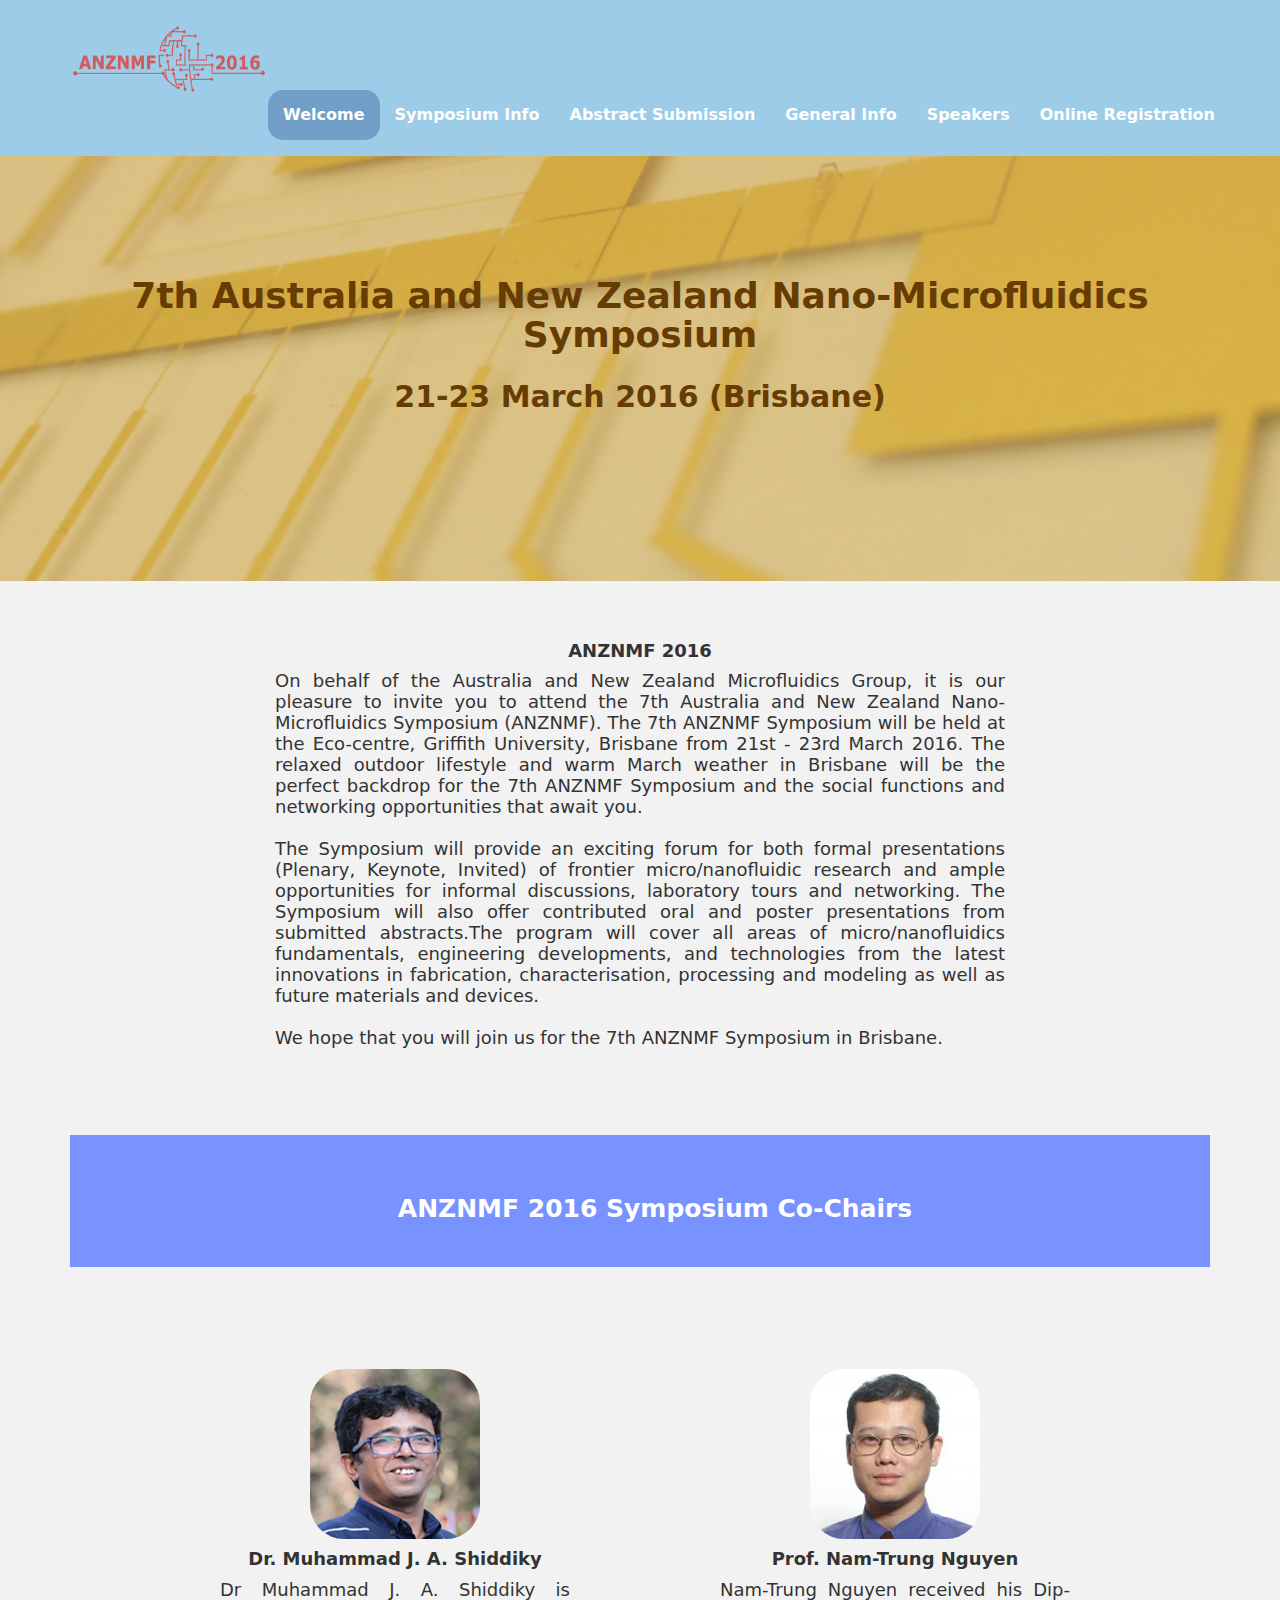
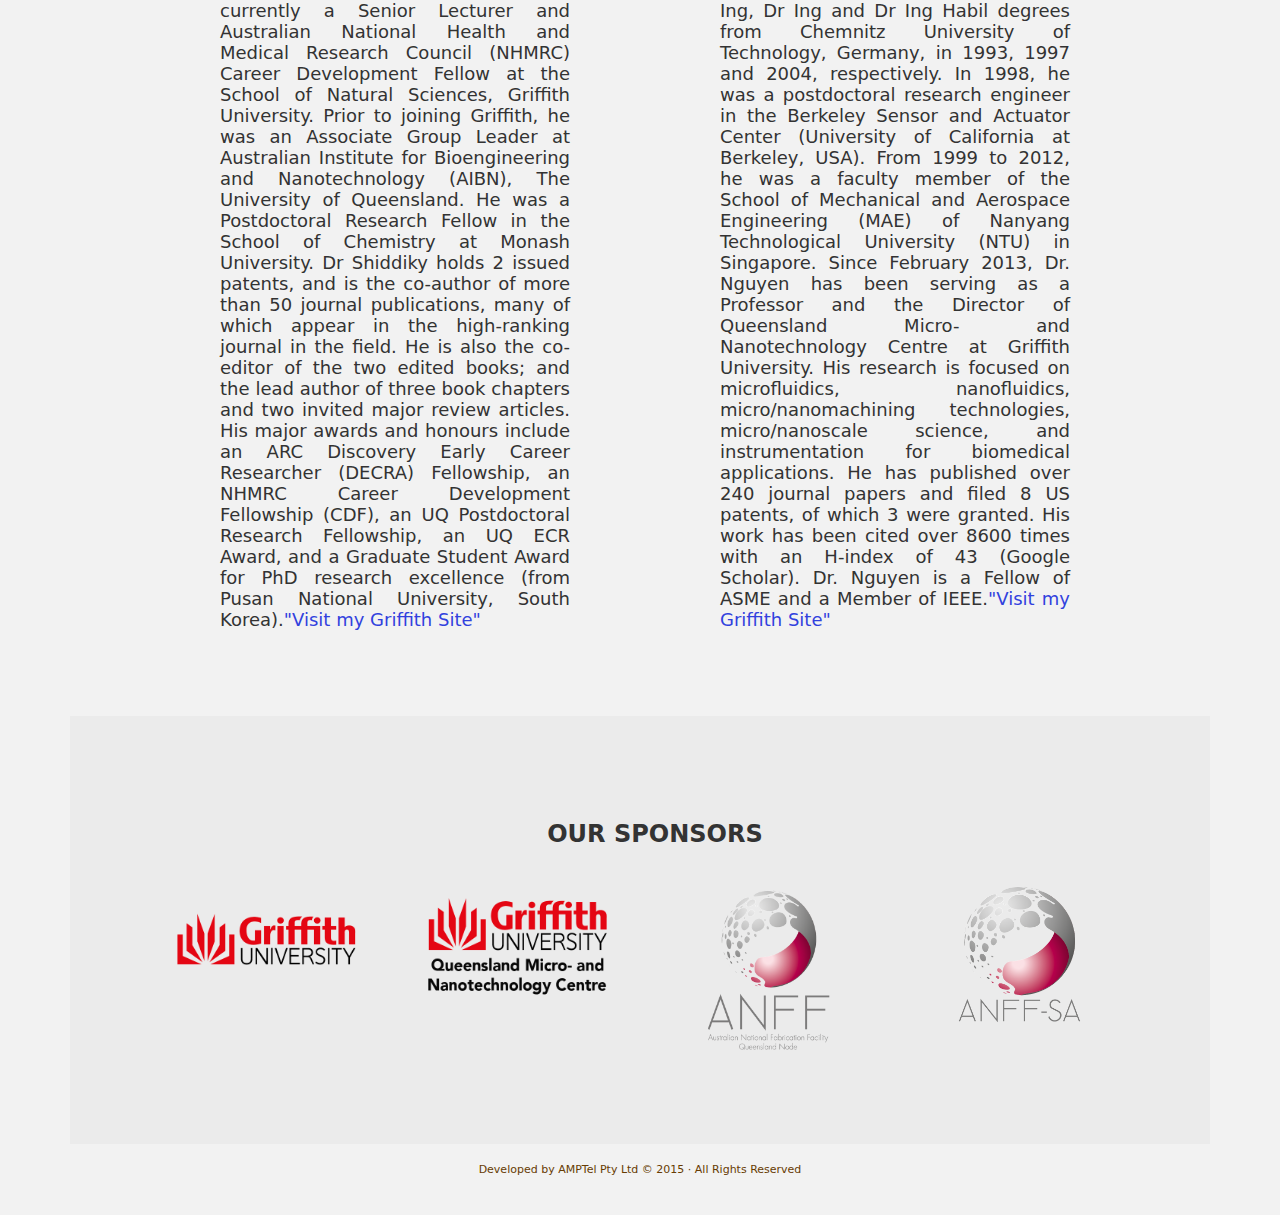
<file: ANZMF_WebWork/index.html>
<!DOCTYPE html>
<html lang="en">
<head>
<meta charset="UTF-8">
<meta http-equiv="X-UA-Compatible" content="IE=edge">
<meta name="viewport" content="width=device-width, initial-scale=1">
<title>ANZNMF</title>

<!-- Bootstrap -->
<link href="css/bootstrap.css" rel="stylesheet">
<link href="css/main.css" rel="stylesheet">
<link href="css/invited.css" rel="stylesheet">
<!-- HTML5 shim and Respond.js for IE8 support of HTML5 elements and media queries -->
<!-- WARNING: Respond.js doesn't work if you view the page via file:// -->
<!--[if lt IE 9]>
      <script src="https://oss.maxcdn.com/html5shiv/3.7.2/html5shiv.min.js"></script>
      <script src="https://oss.maxcdn.com/respond/1.4.2/respond.min.js"></script>
    <![endif]-->
</head>

<body>

<!-- Fixed navbar -->
    <div class="navbar navbar-inverse navbar-fixed-top">
      <div class="container">
        <div class="navbar-header">
          <button type="button" class="navbar-toggle" data-toggle="collapse" data-target=".navbar-collapse">
            <span class="icon-bar"></span>
            <span class="icon-bar"></span>
            <span class="icon-bar"></span>
          </button>
          <logo class="navbar-brand"><img src="img/anznmf.png" width="260" height="90" alt=""></logo>
        </div>
        
        <div class="navbar-collapse collapse">
          <ul class="nav navbar-nav navbar-right">
            <li class="active"><a href="index.html">Welcome</a></li>
            <li><a href="symposium.html">Symposium Info</a></li>
            <li><a href="Abstract.html">Abstract Submission</a></li>
            <li><a href="General.html">General Info</a></li>
            <li><a href="invited.html">Speakers</a></li>
            <li><a href="registration.html">Online Registration</a></li>
            <li><a data-toggle="modal" data-target="#myModal" href="#myModal"><i class="fa fa-envelope-o"></i></a></li>
          </ul>
        </div><!--/.nav-collapse -->
      </div>
    </div>
 
	<div id="headerwrap1">
		<div class="container">
			<div class="row centered">
				<div class="col-lg-13 col-lg-offset-13">
				<h1>7th Australia and New Zealand Nano-Microfluidics Symposium</h1>
               <h2>21-23 March 2016 (Brisbane)</h2>
               <br>
               <br>
               <br>
               <br>
               <br>
				</div>
			</div><!-- row -->
		</div><!-- container -->
	</div><!-- headerwrap -->


	<div class="container w">
		<div class="row centered">
			
			<div class="col-lg-8 col-lg-offset-2">
				<i class="fa fa-trophy"></i>
                
				<h4>ANZNMF 2016</h4>
				<p align="justify">On behalf of the Australia and New Zealand Microfluidics Group, it is our pleasure to invite you to attend the 7th Australia and New Zealand Nano-Microfluidics Symposium (ANZNMF). The 7th ANZNMF Symposium will be held at the Eco-centre, Griffith University, Brisbane from 21st - 23rd March 2016. The relaxed outdoor lifestyle and warm March weather in Brisbane will be the perfect backdrop for the 7th ANZNMF Symposium and the social functions and networking opportunities that await you. 
				
				<br><br> The Symposium will provide an exciting forum for both formal presentations (Plenary, Keynote, Invited) of frontier micro/nanofluidic research and ample opportunities for informal discussions, laboratory tours and networking. The Symposium will also offer contributed oral and poster presentations from submitted abstracts.The program will cover all areas of micro/nanofluidics fundamentals, engineering developments, and technologies from the latest innovations in fabrication, characterisation, processing and modeling as well as future materials and devices.  

				<br><br>We hope that you will join us for the 7th ANZNMF Symposium in Brisbane. </p>
			</div><!-- col-lg-4 -->
            </div><!-- container -->
            
			
        <br>
        <br>

<div id="blue">
		<div class="container">
			<div class="row centered">
				<div class="col-lg-8 col-lg-offset-2">
				<h4 style="font-size:25px; color:#fff"><strong>ANZNMF 2016 Symposium Co-Chairs</strong></h4>
				</div>
			</div><!-- row -->
		</div><!-- container -->
	</div><!--  bluewrap -->


<div class="container w">
		<div class="row centered">
			<br><br>
		        <div class="col-lg-4">
				<img class="img-circle" src="img/sham.png" width="170" height="170" alt="">
				<h4>Dr. Muhammad J. A. Shiddiky</h4>
               
			
			<p align="justify">Dr Muhammad J. A. Shiddiky is currently a Senior Lecturer and Australian National Health 
and Medical Research Council (NHMRC) Career Development Fellow at the School of Natural Sciences, Griffith University. 
Prior to joining Griffith, he was an Associate Group Leader at Australian Institute for Bioengineering and Nanotechnology (AIBN),
The University of Queensland. He was a Postdoctoral Research Fellow in the School of Chemistry at Monash
University. Dr Shiddiky holds 2 issued patents, and is the co-author of more than 50 journal 
publications, many of which appear in the high-ranking journal in the field.  He is also the co-editor of the two edited books; and the lead author
of three book chapters and two invited major review articles. 
His major awards and honours include an ARC Discovery Early Career Researcher (DECRA) Fellowship, an NHMRC Career Development 
Fellowship (CDF), an UQ Postdoctoral Research Fellowship, an UQ ECR Award, and a Graduate Student Award for PhD research excellence (from Pusan National 
University, South Korea).<a href="https://www.griffith.edu.au/science-aviation/school-natural-sciences/staff/muhammad-shiddiky" target="_blank">"Visit my Griffith Site"</a>
</p>
		  </div><!-- col-lg-3 -->
      
	
			<div class="col-lg-4">
				<img class="img-circle" src="img/Nam-Trung-Nguyen-newimage.png" width="170" height="170" alt="">
				<h4>Prof. Nam-Trung Nguyen</h4>
               
<p align="justify">Nam-Trung Nguyen received his Dip-Ing, Dr Ing and Dr Ing Habil degrees from Chemnitz University of Technology, Germany, in 1993, 1997 and 2004, respectively. In 1998, he was a postdoctoral research engineer in the Berkeley Sensor and Actuator Center (University of California at Berkeley, USA). From 1999 to 2012, he was a faculty member of the School of 
Mechanical and Aerospace Engineering (MAE) of Nanyang Technological University (NTU) in Singapore. Since February 2013, Dr. Nguyen has been serving as a Professor and the Director of Queensland Micro- and Nanotechnology Centre at Griffith University. His research is focused on microfluidics, nanofluidics, micro/nanomachining technologies, micro/nanoscale science, and instrumentation for biomedical applications. He has published over 240 journal papers and filed 8 US patents, of which 3 were granted. His work has been cited over 8600 times with an H-index of 43 (Google Scholar). Dr. Nguyen is a Fellow of ASME and a Member of IEEE.<a href="https://www.griffith.edu.au/science-aviation/queensland-micro-nanotechnology-centre/staff/prof-nam-trung-

nguyen" target="_blank">"Visit my Griffith Site"</a></p>
				
			</div><!-- col-lg-3 -->
	
								
		</div><!-- row -->
		<br>
		<br>
	</div><!-- container -->
    
    <div id="lg">
		<div class="container">
			<div class="row centered">
				<h3><strong>OUR SPONSORS</strong></h3>
                <br>
				<div class="col-lg-2 col-lg-offset-14">
					<img src="sponsors/Graffith.png" width="190" height="115" alt="">
				</div>
                <div class="col-lg-2">
					<img src="sponsors/GraffithQLD.png" width="190" height="118" alt="">
				</div>
				 <div class="col-lg-2">
					<img src="sponsors/QldSponsor.png" width="150" height="170" alt="">
				</div>
				 
				 <div class="col-lg-2">
					<img src="sponsors/SaSponsor.png" width="130" height="140" alt="">
                    <br><br><br>
				</div>
			</div><!-- row -->
		</div><!-- container -->
</div><!-- dg -->


  <div class="row">
    <div class="text-center col-md-6 col-md-offset-3">
      <p style="font-size:11px; color:rgb(103, 60, 3);"><a href="http://amptel.net/Development.html" target="_blank" style="color:rgb(103, 60, 3);">Developed by AMPTel Pty Ltd</a> &copy; 2015 &middot; All Rights Reserved</p>
    </div>
 </div>
  
</div>
<!-- jQuery (necessary for Bootstrap's JavaScript plugins) --> 
<script src="js/jquery-1.11.2.min.js"></script>

<!-- Include all compiled plugins (below), or include individual files as needed --> 
<script src="js/bootstrap.js"></script>
</body>
</html>
</file>
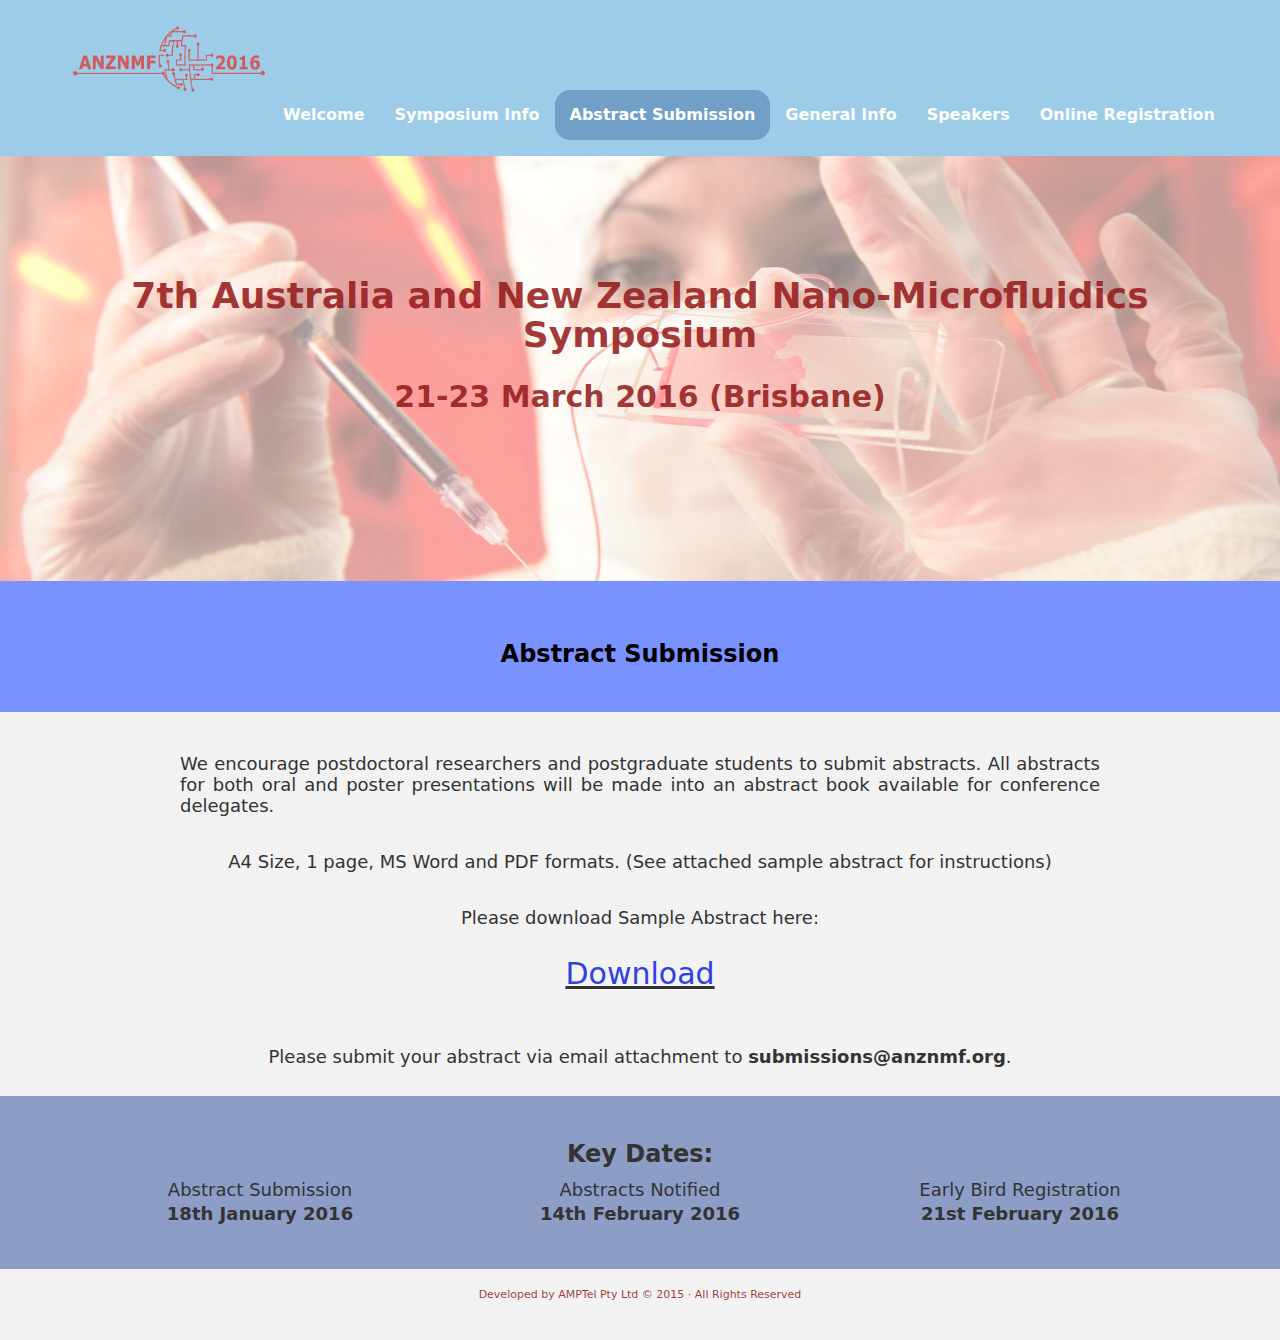
<file: ANZMF_WebWork/Abstract.html>
<!DOCTYPE html>
<html lang="en">
<head>
<meta charset="UTF-8">
<meta http-equiv="X-UA-Compatible" content="IE=edge">
<meta name="viewport" content="width=device-width, initial-scale=1">
<title>Abstract Submission</title>

<!-- Bootstrap -->
<link href="css/bootstrap.css" rel="stylesheet">
<link href="css/main.css" rel="stylesheet">
<link href="css/invited.css" rel="stylesheet">
<!-- HTML5 shim and Respond.js for IE8 support of HTML5 elements and media queries -->
<!-- WARNING: Respond.js doesn't work if you view the page via file:// -->
<!--[if lt IE 9]>
      <script src="https://oss.maxcdn.com/html5shiv/3.7.2/html5shiv.min.js"></script>
      <script src="https://oss.maxcdn.com/respond/1.4.2/respond.min.js"></script>
    <![endif]-->
</head>
<body>

<!-- Fixed navbar -->
    <div class="navbar navbar-inverse navbar-fixed-top">
      <div class="container">
        <div class="navbar-header">
          <button type="button" class="navbar-toggle" data-toggle="collapse" data-target=".navbar-collapse">
            <span class="icon-bar"></span>
            <span class="icon-bar"></span>
            <span class="icon-bar"></span>
          </button>
          <logo class="navbar-brand"><img src="img/anznmf.png" width="260" height="90" alt=""></logo>
        </div>
        <div class="navbar-collapse collapse">
          <ul class="nav navbar-nav navbar-right">
            <li ><a href="index.html">Welcome</a></li>
            <li><a href="symposium.html">Symposium Info</a></li>
            <li class="active"><a href="#">Abstract Submission</a></li>
            <li><a href="General.html">General Info</a></li>
            <li><a href="invited.html">Speakers</a></li>
            <li><a href="registration.html">Online Registration</a></li>
            <li><a data-toggle="modal" data-target="#myModal" href="#myModal"><i class="fa fa-envelope-o"></i></a></li>
          </ul>
        </div><!--/.nav-collapse -->
      </div>
    </div>
   
    <div id="headerwrap6">
		<div class="container">
			<div class="row centered">
				<div class="col-lg-13 col-lg-offset-13">
				<h1>7th Australia and New Zealand Nano-Microfluidics Symposium</h1>
               <h2>21-23 March 2016 (Brisbane)</h2>
               <br>
               <br>
               <br>
               <br>
               <br>
				</div>
			</div><!-- row -->
		</div><!-- container -->
	</div><!-- headerwrap -->
    
    <div id="blue">
		<div class="container">
			<div class="row centered">
				<div class="col-lg-8 col-lg-offset-2">
				<h4 style="color:#000000; font-size:24px;">Abstract Submission</h4>
				
				</div>
			</div><!-- row -->
		</div><!-- container -->
	</div><!-- blue wrap -->
    
    
   <div id="Gray">
		<div class="container">
        <br>
			<div class="row centered">
				<div class="col-lg-10 col-lg-offset-1">
				
              <p align="justify">We encourage postdoctoral researchers and postgraduate students to submit abstracts.
All abstracts for both oral and poster presentations will be made into an abstract book available for conference delegates.
 </p>  
                   <p>A4 Size, 1 page, MS Word and PDF formats. (See attached sample abstract for instructions)
</p>
                <p>Please download Sample Abstract here:</p>
                <div id="dtag"><!--only for underline-->
                <p style="font-size:30px"><a href="doc/AbstractTemplate.docx" target="_top">Download</a></p></div>
                
                <br>Please submit your abstract via email attachment to <b>submissions@anznmf.org</b>.
                <br><br>          
				</div>
      
     
			</div><!-- row -->
		</div><!-- container -->
	</div><!--  bluewrap -->

    <div id="dg_Abs">
		<div class="container">
			<div class="row centered">
				<h3>Key Dates:<br>
				</h3><div class="col-lg-5">
					<div class="tilt">Abstract Submission <p><b>18th January 2016</b></p> </div>
				</div>

				<div class="col-lg-5">
					<div class="tilt">Abstracts Notified <p><b>14th February 2016</b></p></div>
				</div>

				<div class="col-lg-5">
					<div class="tilt">Early Bird Registration <p><b>21st February 2016
</b></p></div>
				</div>
			</div><!-- row -->
		</div><!-- container -->
	</div><!-- DG -->
    
    <div class="row">
    <div class="text-center col-md-6 col-md-offset-3">
      <p style="font-size:11px; color:rgba(146, 23, 23, 0.85);"><a href="http://amptel.net/Development.html" target="_blank" style="color:rgba(146, 23, 23, 0.85);">Developed by AMPTel Pty Ltd</a> &copy; 2015 &middot; All Rights Reserved</p>
    </div>
 </div>
  
  

<!-- jQuery (necessary for Bootstrap's JavaScript plugins) --> 
<script src="js/jquery-1.11.2.min.js"></script>

<!-- Include all compiled plugins (below), or include individual files as needed --> 
<script src="js/bootstrap.js"></script>

</body>
</html>
</file>
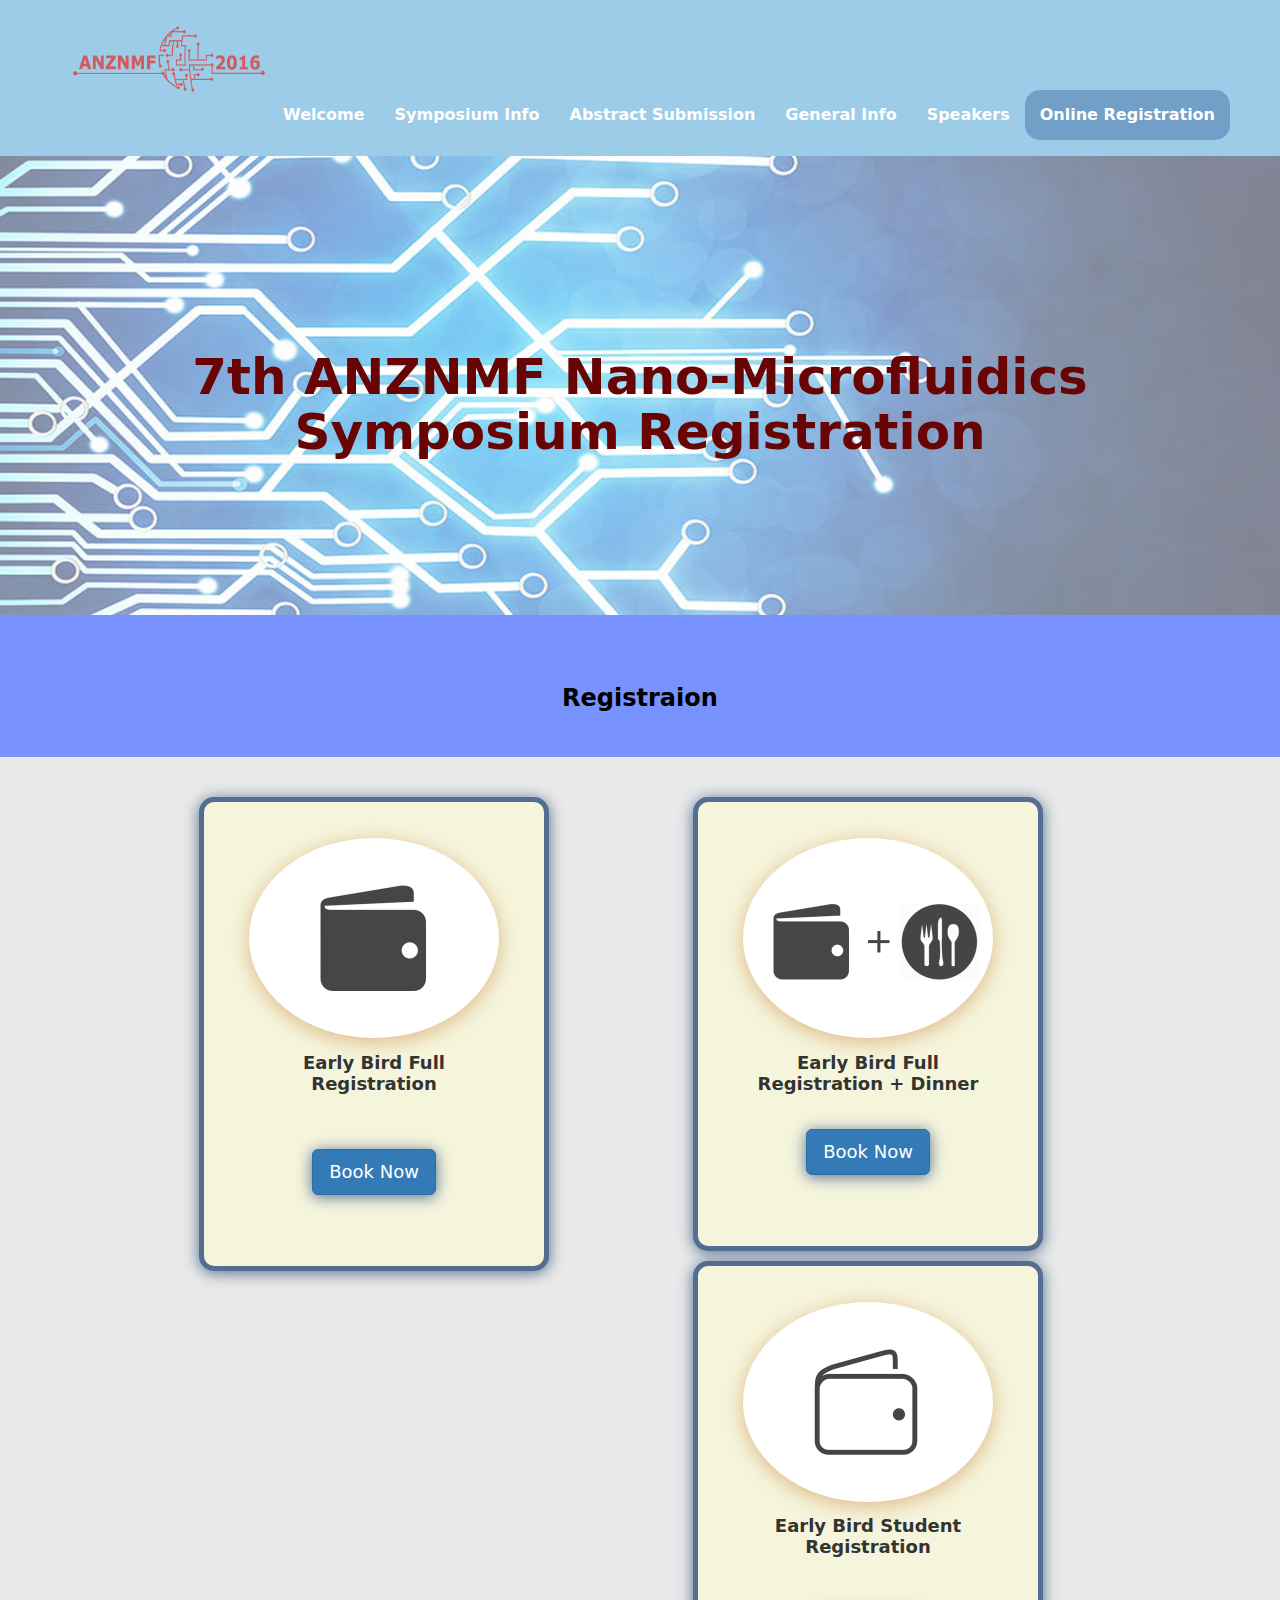
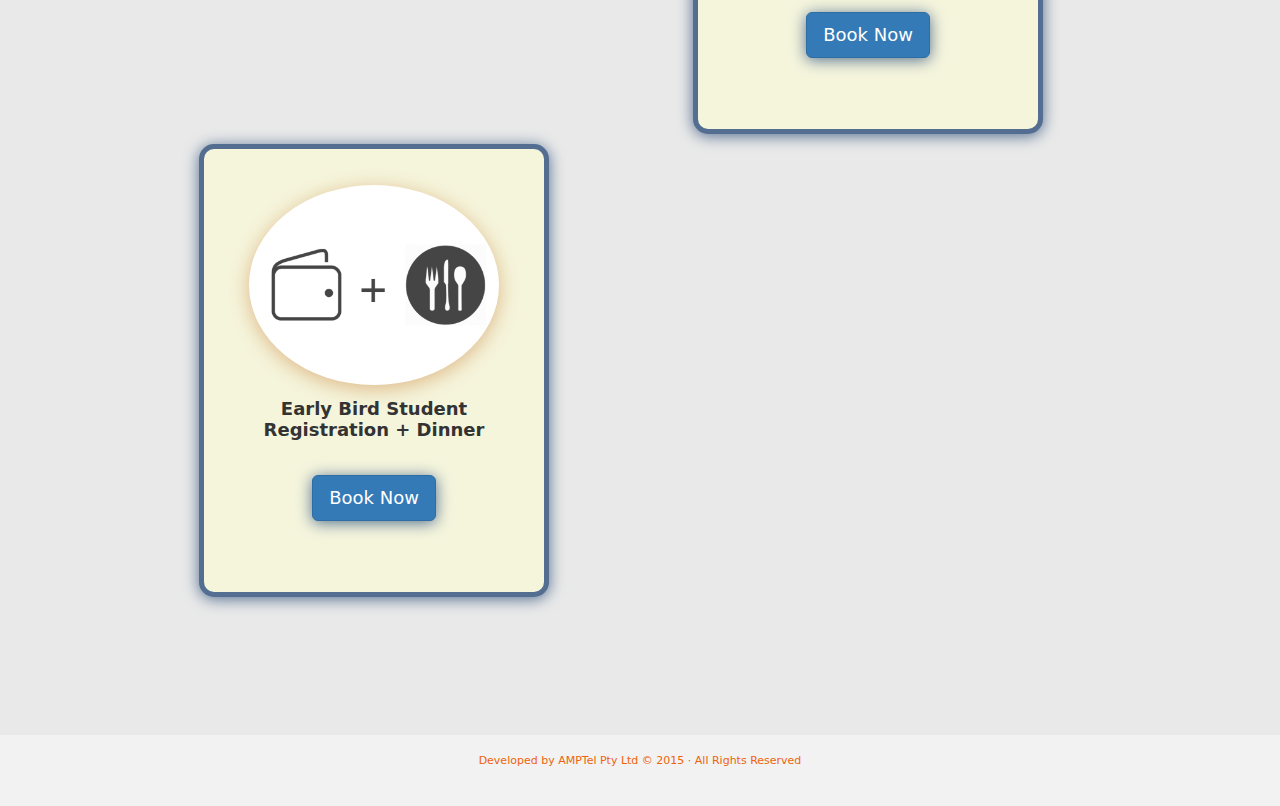
<file: ANZMF_WebWork/registration.html>
<!DOCTYPE html>
<html lang="en">
<head>
<meta charset="UTF-8">
<meta http-equiv="X-UA-Compatible" content="IE=edge">
<meta name="viewport" content="width=device-width, initial-scale=1">
<title>Abstract Submission</title>

<!-- Bootstrap -->
<link href="css/bootstrap.css" rel="stylesheet">

<link href="css/main.css" rel="stylesheet">
<link href="css/invited.css" rel="stylesheet">
<!-- HTML5 shim and Respond.js for IE8 support of HTML5 elements and media queries -->
<!-- WARNING: Respond.js doesn't work if you view the page via file:// -->
<!--[if lt IE 9]>
      <script src="https://oss.maxcdn.com/html5shiv/3.7.2/html5shiv.min.js"></script>
      <script src="https://oss.maxcdn.com/respond/1.4.2/respond.min.js"></script>
    <![endif]-->
</head>
<body>

<!-- Fixed navbar -->
    <div class="navbar navbar-inverse navbar-fixed-top">
      <div class="container">
        <div class="navbar-header">
          <button type="button" class="navbar-toggle" data-toggle="collapse" data-target=".navbar-collapse">
            <span class="icon-bar"></span>
            <span class="icon-bar"></span>
            <span class="icon-bar"></span>
          </button>
          <logo class="navbar-brand"><img src="img/anznmf.png" width="260" height="90" alt=""></logo>
        </div>
        <div class="navbar-collapse collapse">
          <ul class="nav navbar-nav navbar-right">
            <li><a href="index.html">Welcome</a></li>
            <li><a href="symposium.html">Symposium Info</a></li>
            <li><a href="Abstract.html">Abstract Submission</a></li>
            <li><a href="General.html">General Info</a></li>
            <li><a href="invited.html">Speakers</a></li>
            <li class="active"><a href="#">Online Registration</a></li>
            <li><a data-toggle="modal" data-target="#myModal" href="#myModal"><i class="fa fa-envelope-o"></i></a></li>
          </ul>
        </div><!--/.nav-collapse -->
      </div>
    </div>
   
  	<div id="headerwrap8">
	<div class="container">
			<div class="row centered">
				<div class="col-lg-13 col-lg-offset-13">
				<h1>7th ANZNMF Nano-Microfluidics Symposium Registration </h1>
                <h2></h2>
               <br>
             
               <br>
               <br>
				</div>
			</div><!-- row -->
		</div><!-- container -->
	</div><!-- headerwrap -->


<div id="blue">
		<div class="container">
			<div class="row centered">
				<div class="col-lg-8 col-lg-offset-2">
				<h3 style="color:#000000; font-size:24px;">Registraion</h3>
				
				</div>
			</div><!-- row -->
		</div><!-- container -->
	</div><!-- blue wrap -->

<section class="sect8">

<div class="container">

<div class="row">


<div class="col-md-4 wow fadeInLeft" style="visibility: visible; animation-duration: 1000ms; animation-delay: 600ms;">
<div class="box">

	<div class="circle">

    	<img style="width: 80%; margin-left: 9%;" src="img/fullWallet.png" alt=""/>

    </div>

        <p style="font-size:18px; font-weight:bolder; text-align:justify; padding-top: 5%; text-align:center;"><b>Early Bird Full Registration</b></p>

        <p></p>

        <p class="text-center"><a class="btn btn-primary btn-lg" href="https://app.secure.griffith.edu.au/griffithpay/Australia-and-New-Zealand-Nano-Microfluidics-ANZNMF-Symposium.html" target="_blank" role="button" style="Box-shadow:0px 2px 15px #536E90; margin-top: 20px;">Book Now</a></p>

</div>
</div>


<div class="col-md-4 wow fadeInUp" style="visibility: visible; animation-duration: 1000ms; animation-delay: 600ms;">
<div class="box">

	<div class="circle">

    	<img style="width: 100%; margin-left: 2%; margin-top: -12%;" src="img/book_Dinner.png" alt=""/>

   	</div>

        <p style="font-size:18px; font-weight:bolder; text-align:justify; padding-top: 5%; text-align:center;"><b>Early Bird Full Registration 
        
        + Dinner</b></p>

        <p></p>
		
        <p class="text-center" style=""><a class="btn btn-primary btn-lg" href="https://app.secure.griffith.edu.au/griffithpay/Australia-and-New-Zealand-Nano-Microfluidics-ANZNMF-Symposium.html" target="_blank" style="Box-shadow:0px 2px 15px #536E90;" role="button">Book Now</a></p>

</div>
</div>

<div class="col-md-4 wow fadeInRight" style="visibility: visible; animation-duration: 1000ms; animation-delay: 600ms;">
<div class="box">

		<div class="circle">

    	<img style="width: 80%; margin-left:9%; " src="img/studentWallet.png" alt=""/>

        </div>

        <p style="font-size:18px; font-weight:bolder; text-align:justify; padding-top: 5%; text-align:center;"><b>Early Bird Student Registration</b></p>

        <p></p>
		
        <p class="text-center"><a class="btn btn-primary btn-lg" href="https://app.secure.griffith.edu.au/griffithpay/Australia-and-New-Zealand-Nano-Microfluidics-ANZNMF-Symposium.html" target="_blank" style="Box-shadow:0px 2px 15px #536E90; margin-top: 20px;" role="button">Book Now</a></p>

</div>
</div>

<div class="col-md-4 wow fadeInLeft" style="visibility: visible; animation-duration: 1000ms; animation-delay: 600ms;">
<div class="box">

	<div class="circle">

    	<img style="width: 100%;  margin-top: -10%;" src="img/stdWallet-Dinner.png" alt=""/>

    </div>

        <p style="font-size:18px; font-weight:bolder; text-align:justify; padding-top: 5%; text-align:center;"><b>Early Bird Student Registration + Dinner</b></p>

        <p></p>
	
        <p class="text-center"><a class="btn btn-primary btn-lg" href="https://app.secure.griffith.edu.au/griffithpay/Australia-and-New-Zealand-Nano-Microfluidics-ANZNMF-Symposium.html" target="_blank" style="Box-shadow:0px 2px 15px #536E90;" role="button">Book Now</a></p>

</div>
</div>



</div>

</div>

</section>
  
    <div class="row">
    <div class="text-center col-md-6 col-md-offset-3">
      <p style="font-size:11px; color:#ED640B;"><a href="http://amptel.net/Development.html" target="_blank" style="color:#ED640B;">Developed by AMPTel Pty Ltd</a> &copy; 2015 &middot; All Rights Reserved</p>
    </div>
 </div>
  


<!-- jQuery (necessary for Bootstrap's JavaScript plugins) --> 
<script src="js/jquery-1.11.2.min.js"></script>

<!-- Include all compiled plugins (below), or include individual files as needed --> 
<script src="js/bootstrap.js"></script>

</body>
</html>
</file>
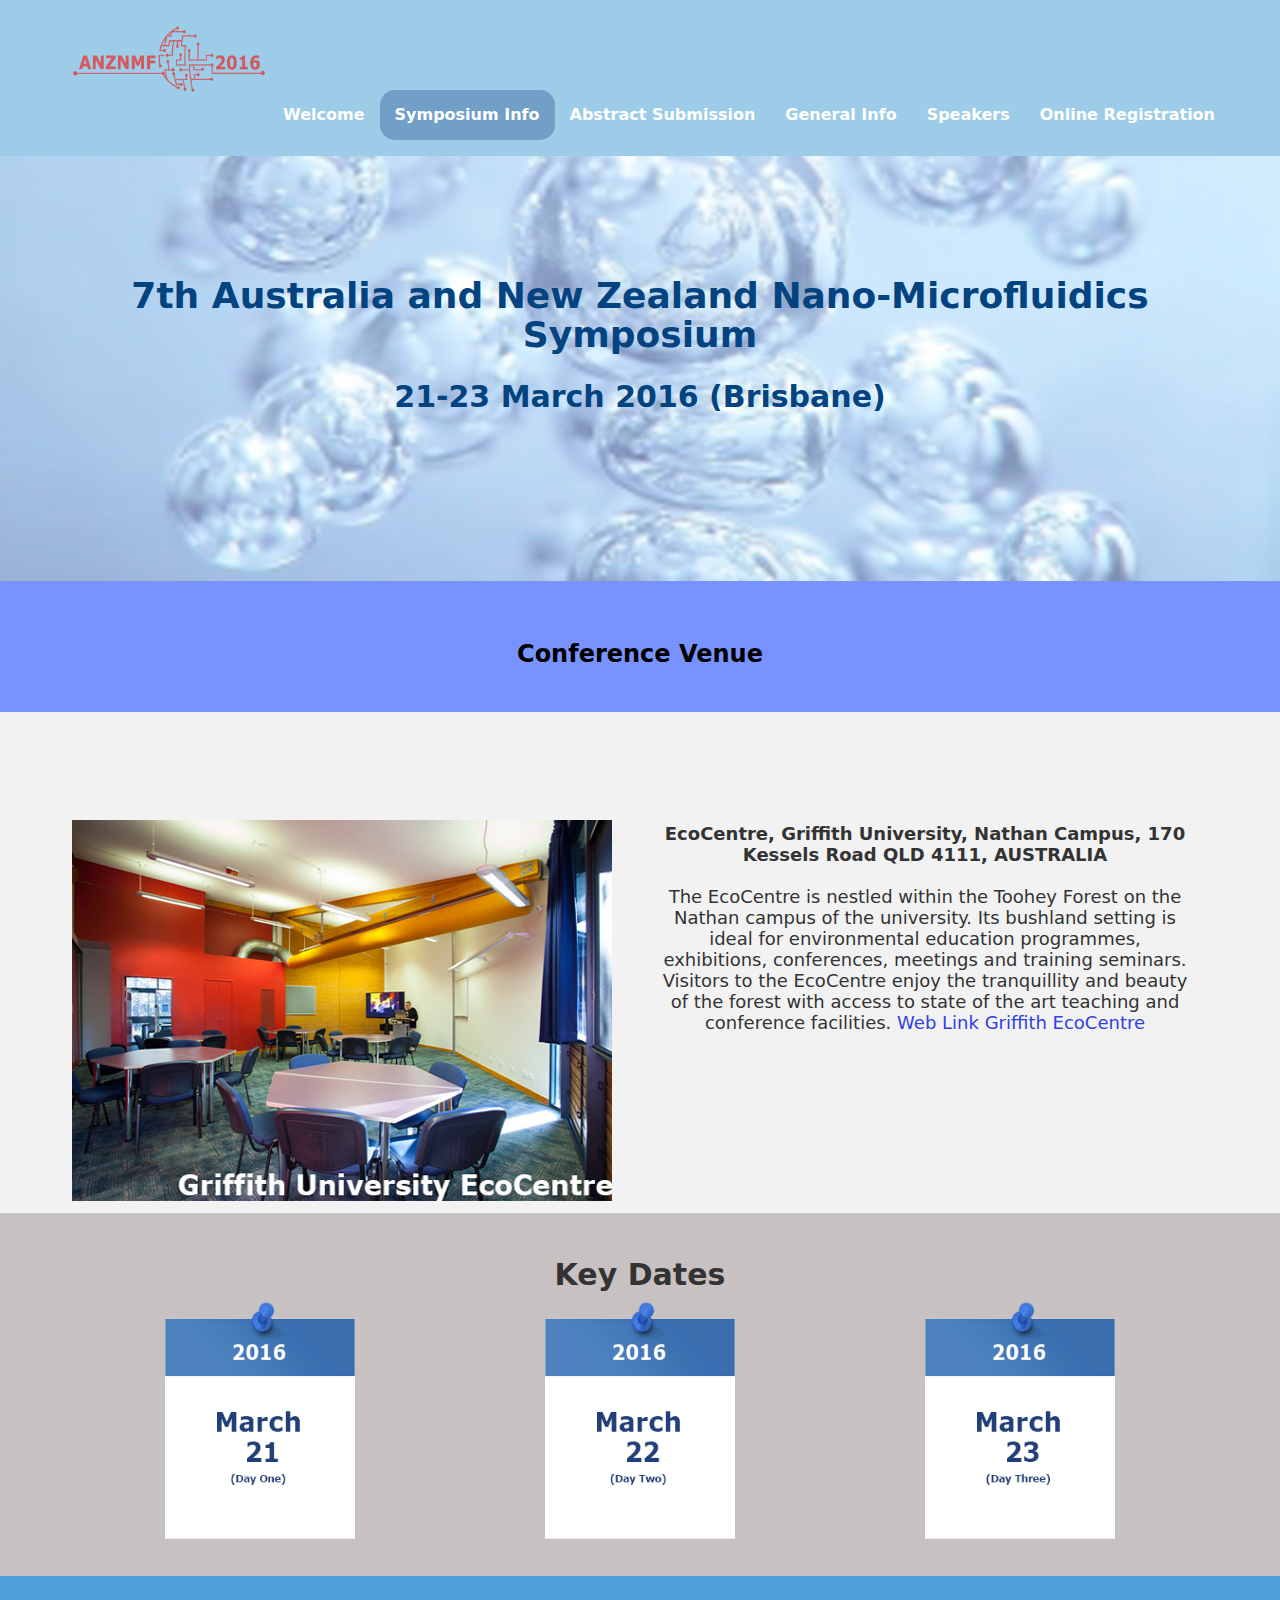
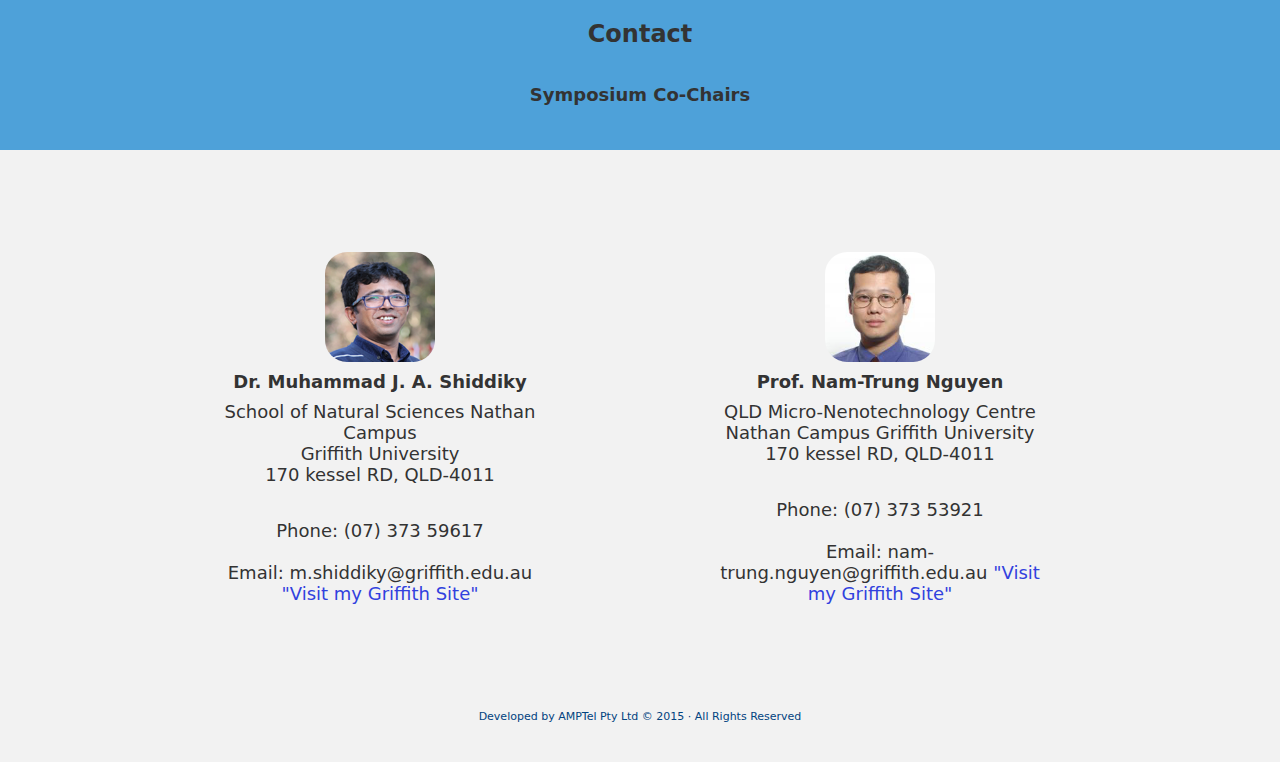
<file: ANZMF_WebWork/symposium.html>
<!DOCTYPE html>
<html lang="en">
<head>
<meta charset="UTF-8">
<meta http-equiv="X-UA-Compatible" content="IE=edge">
<meta name="viewport" content="width=device-width, initial-scale=1">
<title>Symposium</title>

<!-- Bootstrap -->
<link href="css/bootstrap.css" rel="stylesheet">
<link href="css/main.css" rel="stylesheet">
<link href="css/invited.css" rel="stylesheet">
<!-- HTML5 shim and Respond.js for IE8 support of HTML5 elements and media queries -->
<!-- WARNING: Respond.js doesn't work if you view the page via file:// -->
<!--[if lt IE 9]>
      <script src="https://oss.maxcdn.com/html5shiv/3.7.2/html5shiv.min.js"></script>
      <script src="https://oss.maxcdn.com/respond/1.4.2/respond.min.js"></script>
    <![endif]-->
</head>

<body>

<!-- Fixed navbar -->
    <div class="navbar navbar-inverse navbar-fixed-top">
      <div class="container">
        <div class="navbar-header">
          <button type="button" class="navbar-toggle" data-toggle="collapse" data-target=".navbar-collapse">
            <span class="icon-bar"></span>
            <span class="icon-bar"></span>
            <span class="icon-bar"></span>
          </button>
          <logo class="navbar-brand"><img src="img/anznmf.png" width="260" height="90" alt=""></logo>
        </div>
        <div class="navbar-collapse collapse">
          <ul class="nav navbar-nav navbar-right">
            <li ><a href="index.html">Welcome</a></li>
            <li class="active"><a href="#">Symposium Info</a></li>
            <li><a href="Abstract.html">Abstract Submission</a></li>
            <li><a href="General.html">General Info</a></li>
            <li><a href="invited.html">Speakers</a></li>
            <li><a href="registration.html">Online Registration</a></li>
            <li><a data-toggle="modal" data-target="#myModal" href="#myModal"><i class="fa fa-envelope-o"></i></a></li>
          </ul>
        </div><!--/.nav-collapse -->
      </div>
    </div>
 
	<div id="headerwrap5">
		<div class="container">
			<div class="row centered">
            
				<div class="col-lg-13 col-lg-offset-13">
				<h1>7th Australia and New Zealand Nano-Microfluidics Symposium</h1>
               <h2>21-23 March 2016 (Brisbane)</h2>
               <br>
               <br>
               <br>
               <br>
               <br>
				</div>
			</div><!-- row -->
		</div><!-- container -->
	</div><!-- headerwrap -->
    
    <div id="blue">
		<div class="container">
			<div class="row centered">
				<div class="col-lg-8 col-lg-offset-2">
				<h4 style="color:#000000; font-size:24px;">Conference Venue</h4>
				
				</div>
			</div><!-- row -->
		</div><!-- container -->
	</div><!-- blue wrap -->
    
    <div class="container w">
		<div class="row centered">
			<br><br>
			<div class="col-lg-6 centered">
			<img style="margin-left:-5%" class="" src="img/griffithEcoCentre.png" width="100%" height="400" alt=""></div>
				<div class="col-lg-6">
                <h4></h4>
				<p><b>EcoCentre, Griffith University, Nathan Campus, 170 Kessels Road QLD 4111, AUSTRALIA</b>
 <br><br>
              The EcoCentre is nestled within the Toohey Forest on the Nathan campus of the university. Its bushland setting is ideal for environmental education programmes, exhibitions, conferences, meetings and training seminars. Visitors to the EcoCentre enjoy the tranquillity and beauty of the forest with access to state of the art teaching and conference facilities.&nbsp;<a href="https://www.griffith.edu.au/environment-planning-architecture/ecocentre" target="_blank">Web Link Griffith EcoCentre</a><br></p>
       
                </div>
			</div><!-- col-lg-4 -->
            </div>
            
           
     <div id="cal">
		<div class="container">
			<div class="row centered">
				<h2>Key Dates<br>
				</h2><div class="col-lg-5">
					<div class="tilt"><img src="sym_img/DayOne.png" width="230" height="245" alt=""/></div>
				</div>

				<div class="col-lg-5">
					<div class="tilt"><img src="sym_img/dayTwo.png" width="230" height="245" alt=""/></div>
				</div>

				<div class="col-lg-5">
					<div class="tilt"><img src="sym_img/dayThree.png" width="230" height="245" alt=""/></div>
				</div>
			</div><!-- row -->
		</div><!-- container -->
	</div><!-- DG -->


            
        <div id="dg">
		<div class="container">
			<div class="row centered">
				<h3>Contact<br><br>
				</h3>
                <p align="center"><b>Symposium Co-Chairs</b></p>
			</div><!-- row -->
		</div><!-- container -->
	</div><!-- DG -->
    
    <div class="container w">
		<div class="row centered">
			<br><br>
		        <div class="col-lg-4">
				<img class="img-circle" src="img/sham.png" width="110" height="110" alt="">
				<h4>Dr. Muhammad J. A. Shiddiky</h4>
            <p>School of Natural Sciences Nathan Campus<br>
            Griffith University<br>
            170 kessel RD, QLD-4011
            </p>   
			
			<p align="centre">Phone: (07) 373 59617 <br> <br>
Email: m.shiddiky@griffith.edu.au
<a href="https://www.griffith.edu.au/science-aviation/school-natural-sciences/staff/muhammad-shiddiky" target="_blank">"Visit my Griffith Site"</a>
</p>
		  </div><!-- col-lg-3 -->
      
	
			<div class="col-lg-4">
				<img class="img-circle" src="img/Nam-Trung-Nguyen-newimage.png" width="110" height="110" alt="">
				<h4>Prof. Nam-Trung Nguyen</h4>
               <p>QLD Micro-Nenotechnology Centre Nathan Campus
               Griffith University<br>
            170 kessel RD, QLD-4011
            </p>
<p align="centre">Phone:  (07) 373 53921 <br><br>
Email: nam-trung.nguyen@griffith.edu.au
<a href="https://www.griffith.edu.au/science-aviation/queensland-micro-nanotechnology-centre/staff/prof-nam-trung-

nguyen" target="_blank">"Visit my Griffith Site"</a></p>
				
			</div><!-- col-lg-3 -->
	
								
		</div><!-- row -->
		<br>
		<br>
	</div><!-- container -->
           
            
            
    <div class="row">
    <div class="text-center col-md-6 col-md-offset-3">
      <p style="font-size:11px; color:rgb(2, 67, 128);"><a href="http://amptel.net/Development.html" target="_blank" style="color:rgb(2, 67, 128);">Developed by AMPTel Pty Ltd</a> &copy; 2015 &middot; All Rights Reserved</p>
    </div>
 </div>
  

<!-- jQuery (necessary for Bootstrap's JavaScript plugins) --> 
<script src="js/jquery-1.11.2.min.js"></script>

<!-- Include all compiled plugins (below), or include individual files as needed --> 
<script src="js/bootstrap.js"></script>
</body>
</html>
</file>
<file: ANZMF_WebWork/css/main.css>
/*
 * Author: Sarathi Sarker
 * 
 *
 * Project Name: ANZMF - AMPTEL
 * Version: 1.0
 * 
 */
 
/* FONTS */
@import url(http://fonts.googleapis.com/css?family=Lato:300,400,700,900);
@import url(http://fonts.googleapis.com/css?family=Raleway:400,300,700,900);

/* OVERALL ASPECT */

body {
	background-color: #f2f2f2;
	font-family: Segoe, "Segoe UI", "DejaVu Sans", "Trebuchet MS", Verdana, sans-serif;
	font-weight: 300;
	font-size: 18px;
	color: #333;
	-webkit-font-smoothing: antialiased;
	-webkit-overflow-scrolling: touch;
	margin-top: 70px;
}

/* Titles */
h1, h2, h3, h4, h5, h6 {
    font-family: Segoe, "Segoe UI", "DejaVu Sans", "Trebuchet MS", Verdana, sans-serif;
    font-weight: 900;
    color: #333;
}


/* Paragraph & Typographic */
p {
	line-height: 21px;
	margin-bottom: 35px;
	color: #333;
	word-spacing: normal;
	letter-spacing: normal;
}

.centered {
    text-align: center;
}

/* Links */
a {
    color: #3141DE;
    word-wrap: break-word;

    -webkit-transition: color 0.1s ease-in, background 0.1s ease-in;
    -moz-transition: color 0.1s ease-in, background 0.1s ease-in;
    -ms-transition: color 0.1s ease-in, background 0.1s ease-in;
    -o-transition: color 0.1s ease-in, background 0.1s ease-in;
    transition: color 0.1s ease-in, background 0.1s ease-in;
}

a:hover,
a:focus {
    color: #7b7b7b;
    text-decoration: none;
    outline: 0;
}

a:before,
a:after {
    -webkit-transition: color 0.1s ease-in, background 0.1s ease-in;
    -moz-transition: color 0.1s ease-in, background 0.1s ease-in;
    -ms-transition: color 0.1s ease-in, background 0.1s ease-in;
    -o-transition: color 0.1s ease-in, background 0.1s ease-in;
    transition: color 0.1s ease-in, background 0.1s ease-in;
}

 hr {
    display: block;
    height: 1px;
    border: 0;
    border-top: 1px solid #ccc;
    margin: 1em 0;
    padding: 0;
}


.navbar {
	font-weight: 800;
	font-size: 16px;
	padding-top: 15px;
	padding-bottom: 15px;
}

.navbar-inverse {
	background: #9ccce7;
	border-color: #9ccce7;
}

.navbar-inverse .navbar-nav > .active > a {
	background: #729FC7;
	border-radius: 15px;
}

.navbar-inverse .navbar-brand {
	color: #729FC7;
	font-weight: bolder;
	font-size: 22px;
	letter-spacing: 1px;
}

.navbar-inverse .navbar-brand i {
	color: #ff7878;
	font-size: 22px;
	letter-spacing: 1px;
}
	
/*TILT*/
.tilt {
  -webkit-transition: all 0.5s ease;
     -moz-transition: all 0.5s ease;
       -o-transition: all 0.5s ease;
      -ms-transition: all 0.5s ease;
          transition: all 0.5s ease;
}
 
.tilt:hover {
  -webkit-transform: rotate(-10deg);
     -moz-transform: rotate(-10deg);
       -o-transform: rotate(-10deg);
      -ms-transform: rotate(-10deg);
          transform: rotate(-10deg);
}

/* ==========================================================================
   Wrap Sections
   ========================================================================== */

#headerwrap {
	background: url(../img/onlineRegHeader.png) no-repeat center top;
	margin-top: -10px;
	padding-top:20px;
	text-align:center;
	background-attachment: relative;
	background-position: center center;
	min-height: 500px;
	width: 100%;
	
    -webkit-background-size: 100%;
    -moz-background-size: 100%;
    -o-background-size: 100%;
    background-size: 100%;

    -webkit-background-size: cover;
    -moz-background-size: cover;
    -o-background-size: cover;
    background-size: cover;
}

#headerwrap h1 {
	margin-top: 100px;
	color: #920105;
	font-size: 40px;
	font-weight: 200;
	letter-spacing: 3px;
}

#headerwrap h2 {
	color: #454545;
	font-size: 26px;
	font-weight: 600;
	letter-spacing: 2px;
	text-transform: uppercase;
}
/* registration*/

.sect8 {
	background-color: #E9E9E9;
    background-position: bottom center;
    background-attachment: fixed;
    padding: 2% 0 10% 0;
}
.sect8 div.box {
	background-color:#F5F5DC;
    border: 5px solid #536E90;
	border-radius: 15px;
    min-height: 450px;
    margin-bottom: 10px;
    padding: 2em;
    position: relative;
	-moz-box-shadow: 0px 1px 0px #536E90 ;
	-webkit-box-shadow: 0px 1px 0px #536E90;
	Box-shadow: 0px 2px 15px #536E90;
}
.sect8 div.circle {
    background: #fff;
    border: 0px solid;
	-moz-box-shadow: 0px 1px 0px burlywood ;
	-webkit-box-shadow: 0px 1px 0px burlywood;
	Box-shadow: 0px 4px 20px burlywood;
}
div.circle {
    border-radius: 50%;
    height: 200px;
    width: 250px;
    margin: 0 auto;
   
}
/* Dark Grey Wrap */
#dg {
	background: #4EA1D9;
	padding-top: 10px;
	padding-bottom: 10px;
	text-align: center;
}
/* only for abstract */
#dg_Abs {
	background: rgba(82, 108, 173, 0.63);
	padding-top: 10px;
	padding-bottom: 10px;
	text-align: center;
}

#dg h4 {
	font-weight: 700;
}

/* Calender */

#cal {
	background: #C7C1C1;
	padding-top: 10px;
	padding-bottom: 30px;
	text-align: center;
}

/* Light Grey */
#lg {
	background: #ebebeb;
	padding-top: 70px;
	padding-bottom: 70px;
	text-align: center;
}

#lg h4 {
	font-weight: 700;
}


/* Red Wrap */
#r {
	background: #7892FF;
	padding-top: 10px;
	padding-bottom: 10px;
}

#r h4 {
	color: white;
	font-weight: 700;
}

#r p {
	color: white;
}

/* Blue Wrap */

#blue {
	background: #7892FF;
	padding-top: 35px;
	padding-bottom: 35px;
}

#blue h4 {
	color: white ;
	font-weight: 700;
}

#blue p {
	color: #675F5F;
	
}

#dtag p{
	text-decoration:underline;
	
}

/* Footer Wrap */
#f {
	background: #2d2d2d;
	padding-top: 30px;
	padding-bottom: 30px;
}

#f i {
	color: #bdbdbd;
	font-size: 30px;
	padding: 20px;
}

#f i:hover {
	color: #ff7878;
}

/****** SECTIONS *****/

.w {
	padding-top: 35px;
}

.w h4 {
	font-weight: 700;
}

.w i {
	color: #ff7878;
	font-size: 18px;
}


.wb {
	padding-top: 35px;
	margin-bottom: 0px;
}

.wb h4 {
	font-weight: 700;
}

.desc {
	padding-top: 35px;
}

.desc h4 {
	font-weight: 700;
}

.desc i {
	color: #ff7878;
	font-size: 12px;
	padding: 5px;
}

/***** MODAL CONTACT *****/
.modal-content {
	border-radius: 0px;

}

.modal-header {
	background: #bdbdbd;
	color: white;
}

.modal-header h4 {
	font-weight: 700;
}

.modal-body {
	background: #f2f2f2;
    font-family: "Lato";
    font-weight: 300;
    font-size: 16px;
    color: #555;
}

.modal-footer {
	background: #f2f2f2;
	margin-top: 0px; 
}

/* ==========================================================================
   Pricing Tables
   ========================================================================== */
   
.pricing-option {
    padding-bottom: 40px;
}

.pricing-option .pricing-top {
    position: relative;
    background: #222;
    color: white;
    text-align: center;
    font-weight: bold;

    padding: 40px 20px 30px 20px;
    -webkit-box-sizing: border-box;
    -moz-box-sizing: border-box;
    box-sizing: border-box;
}

.pricing-option .pricing-top .special-label {
    display: block;
    width: 100%;
    position: absolute;
    top: 0;
    left: 0;
    background: #1abc9c;
    text-transform: uppercase;
    font-size: 15px;
    font-weight: bold;
    padding: 3px 0;
}

.special .pricing-top {
    background: black;
}

.pricing-option .pricing-edition {
    text-transform: uppercase;
    display: block;
    font-size: 25px;
    letter-spacing: 8px;
}

.pricing-option .price {
    display: inline-block;
    position: relative;
}

.pricing-option .price sup {
    position: absolute;
    top: 50px;
    left: -10px;
    font-size: 24px;
}

.pricing-option .price .price-amount {
    font-size: 108px;
    letter-spacing: -4px;
}

.pricing-option .price small {
    position: relative;
    left: -10px;
    font-size: 18px;
}

.pricing-option ul {
    list-style: none;
    margin: 0;
    background: #eee;
    text-align: center;
    padding-left: 0px;
}

.pricing-option ul li {
    border-bottom: solid 1px #e1e1e1;
    padding-top: 20px;
    padding-bottom: 20px;
}

.pricing-option .pricing-signup {
    display: block;
    text-align: center;
    font-size: 18px;
    font-weight: bold;
    padding: 15px 10px;
    color: white;
    background: #1abc9c;
}

.pricing-option .pricing-signup:hover {
    background: #ff7878;
}
</file>
<file: ANZMF_WebWork/css/invited.css>
/* ==========================================================================
   Wrap Sections
   ========================================================================== */
#headerwrap1 {
	background: url(../img/Abstract.png) no-repeat center top;
	margin-top: 6.3%;
	padding-top:20px;
	text-align:center;
	background-attachment: relative;
	background-position: center center;
	min-height: 500px;
	width: 100%;
	
	
    -webkit-background-size: 100%;
    -moz-background-size: 100%;
    -o-background-size: 100%;
    background-size: 100%;

    -webkit-background-size: cover;
    -moz-background-size: cover;
    -o-background-size: cover;
    background-size: cover;
}

#headerwrap1 h1 {
	margin-top: 160px;
	font-family:"Lucida Grande", "Lucida Sans Unicode", "Lucida Sans", "DejaVu Sans", Verdana, sans-serif;
	color:rgb(103, 60, 3);
	
}
#headerwrap1 h2{
	color:rgb(103, 60, 3);
	font-family:Segoe, "Segoe UI", "DejaVu Sans", "Trebuchet MS", Verdana, sans-serif;
	margin-top: 25px;
}
	
#headerwrap4 {
	background: url(../img/speakerHeader.png) no-repeat center top;
	margin-top: -1%;
	padding-top:20px;
	text-align:center;
	background-attachment: relative;
	background-position: center center;
	min-height: 500px;
	width: 100%;
	
    -webkit-background-size: 100%;
    -moz-background-size: 100%;
    -o-background-size: 100%;
    background-size: 100%;

    -webkit-background-size: cover;
    -moz-background-size: cover;
    -o-background-size: cover;
    background-size: cover;
}
#headerwrap4 h1 {
	margin-top: 160px;
	font-family:"Lucida Grande", "Lucida Sans Unicode", "Lucida Sans", "DejaVu Sans", Verdana, sans-serif;
	color:rgb(2, 53, 82); /*rgb(2, 107, 17)*/
	
}
#headerwrap4 h2{
	color:rgb(2, 53, 82);
	font-family:Segoe, "Segoe UI", "DejaVu Sans", "Trebuchet MS", Verdana, sans-serif;
	margin-top: 25px;
}

#headerwrap5 {
	background: url(../img/sympo.png) no-repeat center top;
	margin-top: 6.3%;
	padding-top:20px;
	text-align:center;
	background-attachment: relative;
	background-position: center center;
	min-height: 500px;
	width: 100%;
	
    -webkit-background-size: 100%;
    -moz-background-size: 100%;
    -o-background-size: 100%;
    background-size: 100%;

    -webkit-background-size: cover;
    -moz-background-size: cover;
    -o-background-size: cover;
    background-size: cover;
}
#headerwrap5 h1 {
	margin-top: 160px;
	font-family:"Lucida Grande", "Lucida Sans Unicode", "Lucida Sans", "DejaVu Sans", Verdana, sans-serif;
	color:rgb(2, 67, 128);
	
}
#headerwrap5 h2{
	color:rgb(2, 67, 128);
	font-family:Segoe, "Segoe UI", "DejaVu Sans", "Trebuchet MS", Verdana, sans-serif;
	margin-top: 25px;
}
#headerwrap6 {
	background: url(../img/header1.jpg) no-repeat center top;
	margin-top: 6.3%;
	padding-top:20px;
	text-align:center;
	background-attachment: relative;
	background-position: center center;
	min-height: 500px;
	width: 100%;
	
    -webkit-background-size: 100%;
    -moz-background-size: 100%;
    -o-background-size: 100%;
    background-size: 100%;

    -webkit-background-size: cover;
    -moz-background-size: cover;
    -o-background-size: cover;
    background-size: cover;
}
#headerwrap6 h1 {
	margin-top: 160px;
	font-family:"Lucida Grande", "Lucida Sans Unicode", "Lucida Sans", "DejaVu Sans", Verdana, sans-serif;
	color:rgba(146, 23, 23, 0.85);
	
}
#headerwrap6 h2{
	color:rgba(146, 23, 23, 0.85);
	font-family:Segoe, "Segoe UI", "DejaVu Sans", "Trebuchet MS", Verdana, sans-serif;
	margin-top: 25px;
}
#headerwrap7 {
	background: url(../img/general.png) no-repeat center top;
	margin-top: 6.3%;
	padding-top:20px;
	text-align:center;
	background-attachment: relative;
	background-position: center center;
	min-height: 500px;
	width: 100%;
	
    -webkit-background-size: 100%;
    -moz-background-size: 100%;
    -o-background-size: 100%;
    background-size: 100%;

    -webkit-background-size: cover;
    -moz-background-size: cover;
    -o-background-size: cover;
    background-size: cover;
}
#headerwrap7 h1 {
	margin-top: 160px;
	font-family:"Lucida Grande", "Lucida Sans Unicode", "Lucida Sans", "DejaVu Sans", Verdana, sans-serif;
	color: #000000;
	
}
#headerwrap7 h2{
	color: #000000;
	font-family:Segoe, "Segoe UI", "DejaVu Sans", "Trebuchet MS", Verdana, sans-serif;
	margin-top: 25px;
}
	
	
#headerwrap8 {
	background: url(../img/onlineRegHeader.png) no-repeat center top;
	margin-top: 9%;
	padding-top:20px;
	text-align:center;
	background-attachment: relative;
	background-position: center center;
	min-height: 500px;
	width: 100%;
	
    -webkit-background-size: 100%;
    -moz-background-size: 100%;
    -o-background-size: 100%;
    background-size: 100%;

    -webkit-background-size: cover;
    -moz-background-size: cover;
    -o-background-size: cover;
    background-size: cover;
}
#headerwrap8 h1 {
	margin-top: 18%;
	font-size: 50px;
	font-family:"Lucida Grande", "Lucida Sans Unicode", "Lucida Sans", "DejaVu Sans", Verdana, sans-serif;
	color: #690404;
	
}
#headerwrap8 h2{
	color: #000000;
	font-family:Segoe, "Segoe UI", "DejaVu Sans", "Trebuchet MS", Verdana, sans-serif;
	
}
</file>
